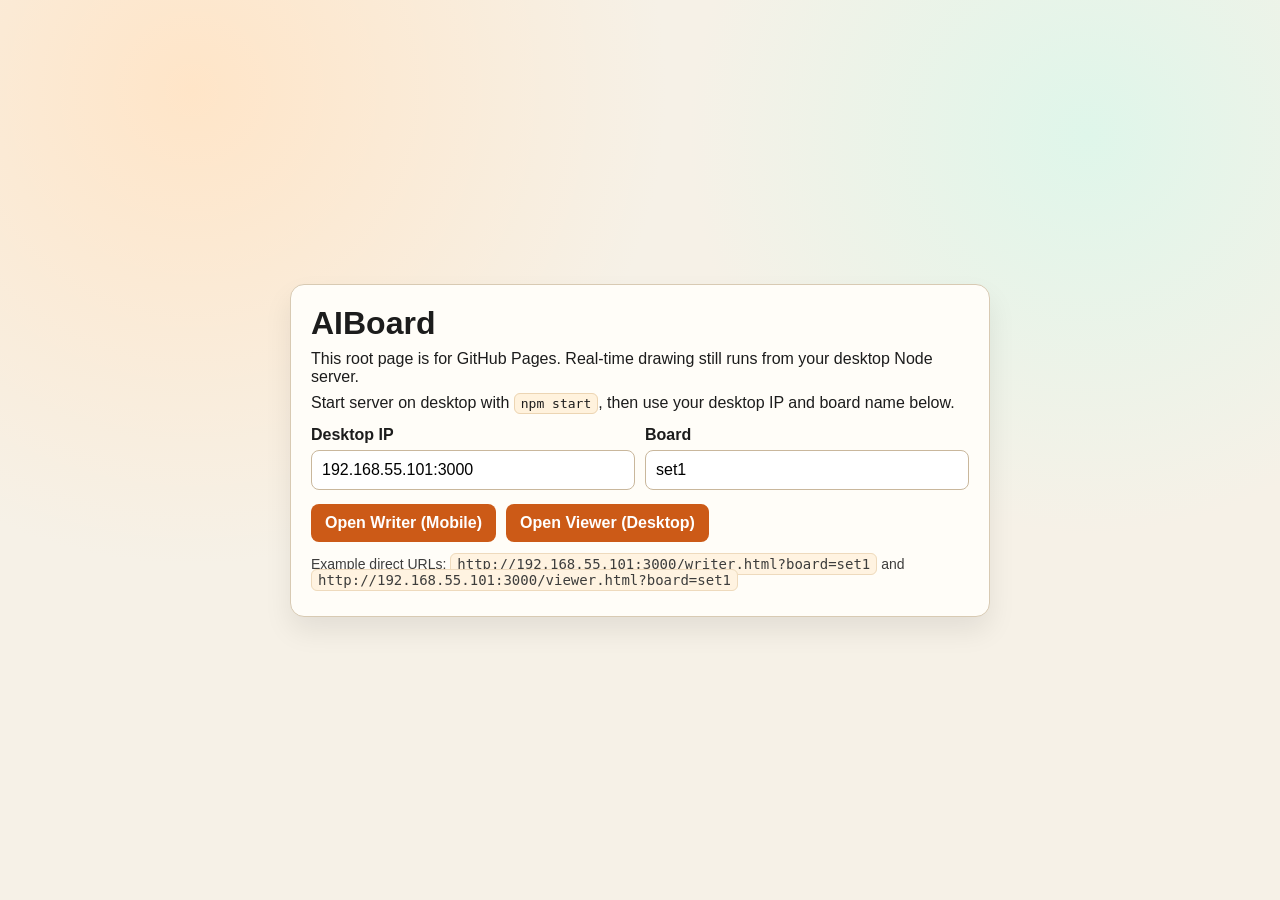
<file: index.html>
<!DOCTYPE html>
<html lang="en">
  <head>
    <meta charset="UTF-8" />
    <meta name="viewport" content="width=device-width, initial-scale=1.0" />
    <title>AIBoard GitHub Landing</title>
    <style>
      :root {
        --bg: #f6f1e7;
        --card: #fffdf8;
        --ink: #1c1c1c;
        --line: #d8cab3;
        --accent: #cc5a17;
      }

      * {
        box-sizing: border-box;
      }

      body {
        margin: 0;
        min-height: 100vh;
        font-family: "Segoe UI", Tahoma, Geneva, Verdana, sans-serif;
        color: var(--ink);
        background:
          radial-gradient(circle at 15% 10%, #ffe5c8 0%, transparent 35%),
          radial-gradient(circle at 85% 15%, #dff6ea 0%, transparent 30%),
          var(--bg);
        display: grid;
        place-items: center;
        padding: 18px;
      }

      .card {
        width: min(700px, 100%);
        background: var(--card);
        border: 1px solid var(--line);
        border-radius: 14px;
        padding: 20px;
        box-shadow: 0 14px 28px rgba(0, 0, 0, 0.08);
      }

      h1 {
        margin: 0 0 8px;
      }

      p {
        margin: 8px 0;
      }

      .grid {
        display: grid;
        grid-template-columns: 1fr 1fr;
        gap: 10px;
        margin-top: 14px;
      }

      label {
        display: block;
        font-weight: 700;
        margin-bottom: 6px;
      }

      input {
        width: 100%;
        padding: 10px;
        border-radius: 8px;
        border: 1px solid #c9b79c;
        font: inherit;
      }

      .actions {
        margin-top: 14px;
        display: flex;
        flex-wrap: wrap;
        gap: 10px;
      }

      a.button {
        display: inline-block;
        text-decoration: none;
        color: #fff;
        background: var(--accent);
        padding: 10px 14px;
        border-radius: 8px;
        font-weight: 700;
      }

      .hint {
        margin-top: 14px;
        font-size: 14px;
        opacity: 0.85;
      }

      code {
        background: #fff2dd;
        border: 1px solid #ecd5b3;
        padding: 2px 6px;
        border-radius: 6px;
      }

      @media (max-width: 640px) {
        .grid {
          grid-template-columns: 1fr;
        }
      }
    </style>
  </head>
  <body>
    <main class="card">
      <h1>AIBoard</h1>
      <p>This root page is for GitHub Pages. Real-time drawing still runs from your desktop Node server.</p>
      <p>Start server on desktop with <code>npm start</code>, then use your desktop IP and board name below.</p>

      <div class="grid">
        <div>
          <label for="ip">Desktop IP</label>
          <input id="ip" value="192.168.55.101:3000" />
        </div>
        <div>
          <label for="board">Board</label>
          <input id="board" value="set1" />
        </div>
      </div>

      <div class="actions">
        <a id="writerLink" class="button" href="#">Open Writer (Mobile)</a>
        <a id="viewerLink" class="button" href="#">Open Viewer (Desktop)</a>
      </div>

      <p class="hint">
        Example direct URLs: <code>http://192.168.55.101:3000/writer.html?board=set1</code> and
        <code>http://192.168.55.101:3000/viewer.html?board=set1</code>
      </p>
    </main>

    <script>
      const ipEl = document.getElementById("ip");
      const boardEl = document.getElementById("board");
      const writerLink = document.getElementById("writerLink");
      const viewerLink = document.getElementById("viewerLink");

      function normalizeHost(host) {
        const trimmed = host.trim();
        if (!trimmed) return "192.168.55.101:3000";
        return trimmed.replace(/^https?:\/\//i, "");
      }

      function updateLinks() {
        const host = normalizeHost(ipEl.value);
        const board = encodeURIComponent((boardEl.value || "set1").trim() || "set1");
        writerLink.href = `http://${host}/writer.html?board=${board}`;
        viewerLink.href = `http://${host}/viewer.html?board=${board}`;
      }

      ipEl.addEventListener("input", updateLinks);
      boardEl.addEventListener("input", updateLinks);
      updateLinks();
    </script>
  </body>
</html>
</file>
